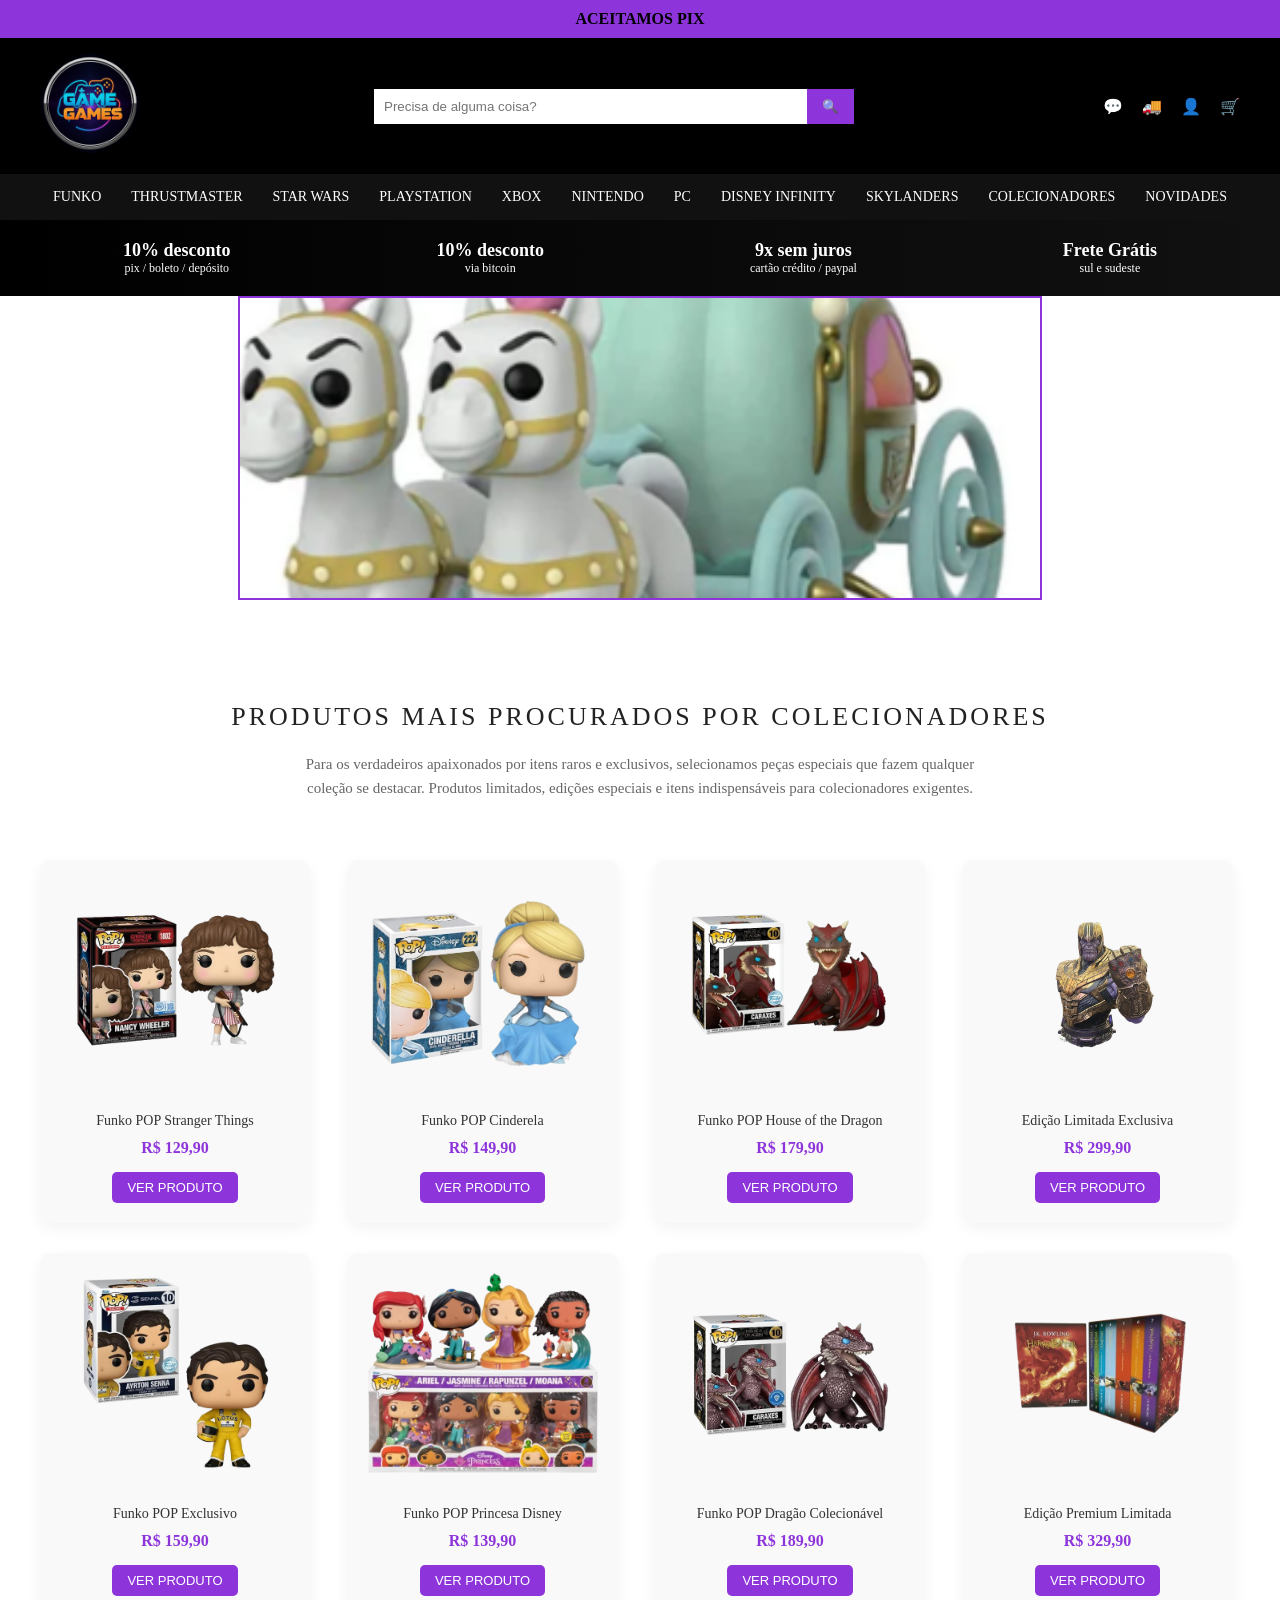
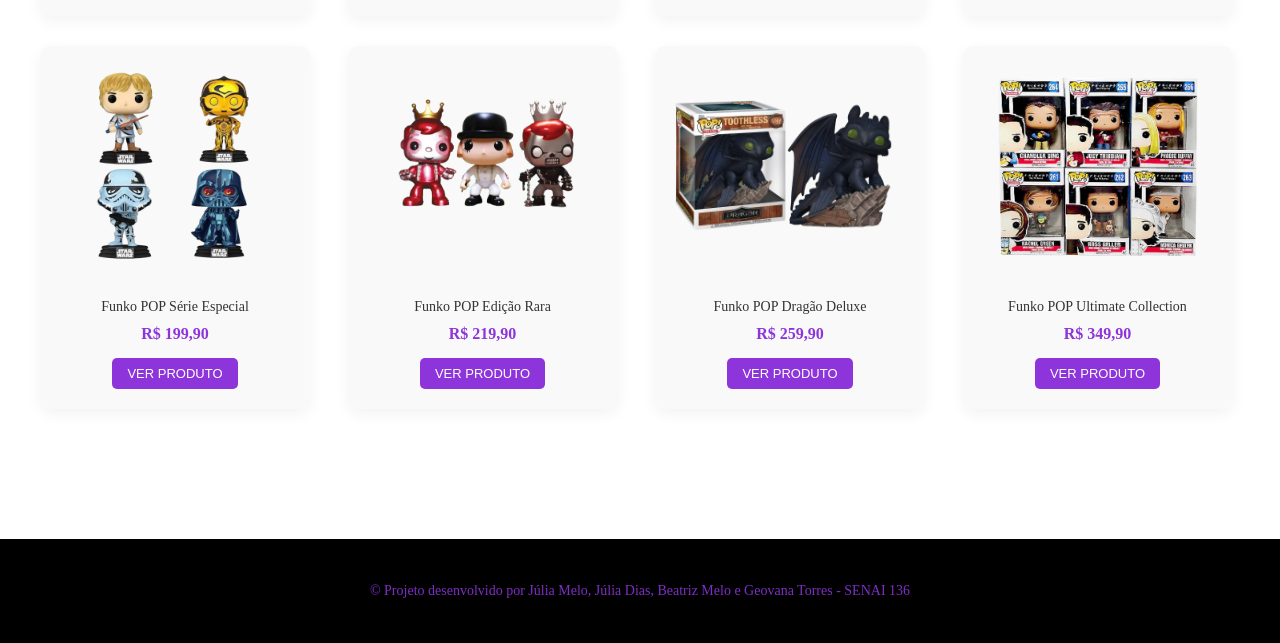
<file: colecionadores.html>
<!DOCTYPE html>
<html lang="pt-br">

<head>
    <meta charset="UTF-8">
    <title>Game Games - Novidades</title>
    <link rel="stylesheet" href="styleColecionadores.css">
</head>

<body>

<div class="topo">
    ACEITAMOS PIX
</div>

<header class="header1">
    <div class="logo-colecionadores">
        <a href="index.html"><img src="image_colecionador/img_4.png" alt="Game Games"></a>
    </div>

    <div class="caixadePerguntas">
        <input type="text" placeholder="Precisa de alguma coisa?">
        <button>🔍</button>
    </div>

    <div class="icones">
        <span>💬</span>
        <span>🚚</span>
        <span><a class="linkconta" href="minha_conta.html">👤</a></span>
        <span>🛒</span>
    </div>
</header>

<nav class="menu">
    <a href="#">FUNKO</a>
    <a href="#">THRUSTMASTER</a>
    <a href="starwars.html">STAR WARS</a>
    <a href="#">PLAYSTATION</a>
    <a href="#">XBOX</a>
    <a href="#">NINTENDO</a>
    <a href="#">PC</a>
    <a href="#">DISNEY INFINITY</a>
    <a href="#">SKYLANDERS</a>
    <a href="colecionadores.html">COLECIONADORES</a>
    <a href="novidades.html">NOVIDADES</a>
</nav>

<section class="bannerPromocao">
    <div>
        10% desconto
        <small>pix / boleto / depósito</small>
    </div>
    <div>
        10% desconto
        <small>via bitcoin</small>
    </div>
    <div>
        9x sem juros
        <small>cartão crédito / paypal</small>
    </div>
    <div>
        Frete Grátis
        <small>sul e sudeste</small>
    </div>
</section>

<div class="container">
    <div class="banners">
        <img src="img/1.png" alt="Funko POP Stranger" >
        <img src="img/2.png" alt="Funko POP Cinderela">
        <img src="img/produto%201.png" alt="Funko POP House of the Gragon">
    </div>
</div>

<section class="colecionadores">

    <h2>PRODUTOS MAIS PROCURADOS POR COLECIONADORES</h2>

    <p class="descricao-colecionadores">
        Para os verdadeiros apaixonados por itens raros e exclusivos, selecionamos
        peças especiais que fazem qualquer coleção se destacar. Produtos limitados,
        edições especiais e itens indispensáveis para colecionadores exigentes.
    </p>

    <div class="produtos-colecionadores">

        <!-- 12 PRODUTOS -->

        <div class="card-produto">
            <img src="image_colecionador/produto1.png">
            <h3>Funko POP Stranger Things</h3>
            <span class="preco">R$ 129,90</span>
            <button>VER PRODUTO</button>
        </div>

        <div class="card-produto">
            <img src="image_colecionador/produto2.png">
            <h3>Funko POP Cinderela</h3>
            <span class="preco">R$ 149,90</span>
            <button>VER PRODUTO</button>
        </div>

        <div class="card-produto">
            <img src="image_colecionador/produto3.png">
            <h3>Funko POP House of the Dragon</h3>
            <span class="preco">R$ 179,90</span>
            <button>VER PRODUTO</button>
        </div>

        <div class="card-produto">
            <img src="image_colecionador/produto4.png">
            <h3>Edição Limitada Exclusiva</h3>
            <span class="preco">R$ 299,90</span>
            <button>VER PRODUTO</button>
        </div>

        <div class="card-produto">
            <img src="image_colecionador/produto5.png">
            <h3>Funko POP Exclusivo</h3>
            <span class="preco">R$ 159,90</span>
            <button>VER PRODUTO</button>
        </div>

        <div class="card-produto">
            <img src="image_colecionador/produto6.png">
            <h3>Funko POP Princesa Disney</h3>
            <span class="preco">R$ 139,90</span>
            <button>VER PRODUTO</button>
        </div>

        <div class="card-produto">
            <img src="image_colecionador/produto7.png">
            <h3>Funko POP Dragão Colecionável</h3>
            <span class="preco">R$ 189,90</span>
            <button>VER PRODUTO</button>
        </div>

        <div class="card-produto">
            <img src="image_colecionador/produto8.png">
            <h3>Edição Premium Limitada</h3>
            <span class="preco">R$ 329,90</span>
            <button>VER PRODUTO</button>
        </div>

        <div class="card-produto">
            <img src="image_colecionador/produto9.png">
            <h3>Funko POP Série Especial</h3>
            <span class="preco">R$ 199,90</span>
            <button>VER PRODUTO</button>
        </div>

        <div class="card-produto">
            <img src="image_colecionador/produto10.png">
            <h3>Funko POP Edição Rara</h3>
            <span class="preco">R$ 219,90</span>
            <button>VER PRODUTO</button>
        </div>

        <div class="card-produto">
            <img src="image_colecionador/produto11.png">
            <h3>Funko POP Dragão Deluxe</h3>
            <span class="preco">R$ 259,90</span>
            <button>VER PRODUTO</button>
        </div>

        <div class="card-produto">
            <img src="image_colecionador/produto12.png">
            <h3>Funko POP Ultimate Collection</h3>
            <span class="preco">R$ 349,90</span>
            <button>VER PRODUTO</button>
        </div>

    </div>

</section>

<footer class="rodape-colecionadores">
    <p>© Projeto desenvolvido por Júlia Melo, Júlia Dias, Beatriz Melo e Geovana Torres - SENAI 136</p>
</footer>

</body>
</html>
</file>
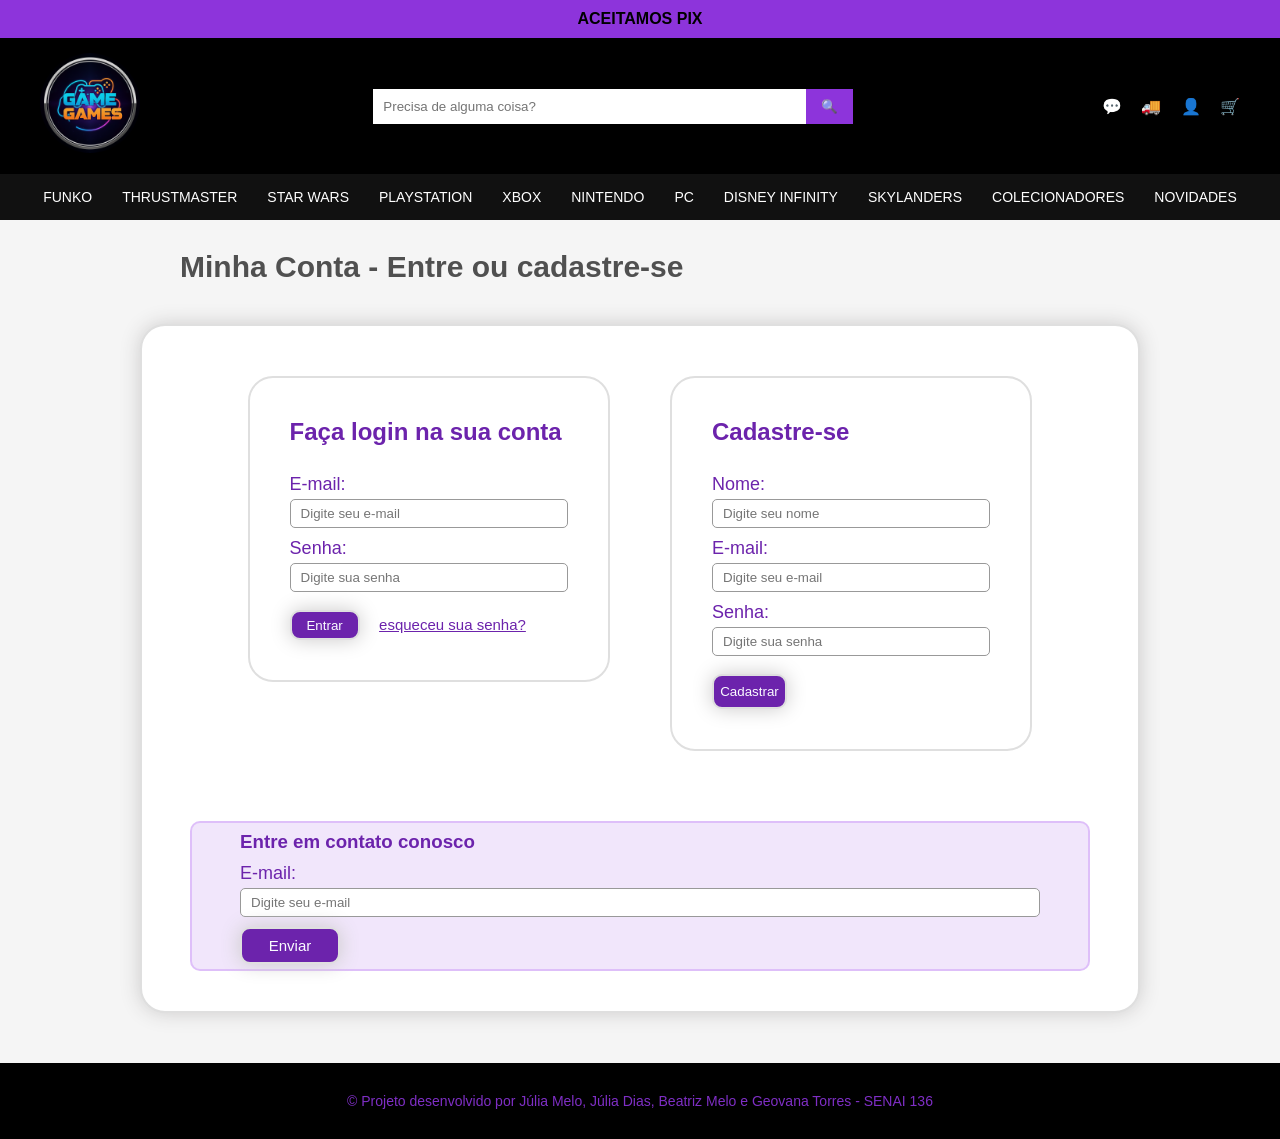
<file: minha_conta.html>
<!DOCTYPE html>
<html lang="pt-br">
<head>
    <meta charset="UTF-8">
    <title>Game Games - Minha Conta</title>
    <link rel="stylesheet" href="css/estilo.css">
</head>
<body>

<div class="topo">
    ACEITAMOS PIX
</div>

<header class="header">
    <div class="logo">
        <a href="index.html"><img src="img/logo.png" alt="Game Games" ></a>
    </div>

    <div class="pesquisa">
        <input type="text" placeholder="Precisa de alguma coisa?">
        <button>🔍</button>
    </div>

    <div class="icone">
        <span>💬</span>
        <span>🚚</span>
        <a class="link" href="minha_conta.html"><span>👤</span></a>
        <span>🛒</span>
    </div>
</header>

<nav class="navegacao">
    <a href="#">FUNKO</a>
    <a href="#">THRUSTMASTER</a>
    <a href="starwars.html">STAR WARS</a>
    <a href="#">PLAYSTATION</a>
    <a href="#">XBOX</a>
    <a href="#">NINTENDO</a>
    <a href="#">PC</a>
    <a href="#">DISNEY INFINITY</a>
    <a href="#">SKYLANDERS</a>
    <a href="colecionadores.html">COLECIONADORES</a>
    <a href="novidades.html">NOVIDADES</a>
</nav>

<h2 class="titulo">Minha Conta - Entre ou cadastre-se</h2>

<div class="caixa">
    <div class="caixa1">
        <div class="login">
            <h2>Faça login na sua conta</h2>
            <br>
            <form>
                <label>E-mail:</label>
                <input type="email" placeholder="Digite seu e-mail" required>
                <br>
                <label>Senha:</label>
                <input type="password" placeholder="Digite sua senha" required>
                <br><br>
                <button class="botao" type="submit">Entrar</button>
                <a href="#">esqueceu sua senha?</a>
            </form>
        </div>
        <div class="cadastro">
            <h2>Cadastre-se</h2>
            <br>
            <form>
                <label>Nome:</label>
                <input type="text" placeholder="Digite seu nome" required>

                <label>E-mail:</label>
                <input type="email" placeholder="Digite seu e-mail" required>

                <label>Senha:</label>
                <input type="password" placeholder="Digite sua senha" required>
                <br><br>
                <button class="botao-cadastro" type="submit">Cadastrar</button>
            </form>
        </div>
    </div>
    <div class="caixa-maior">
        <div class="contato">
            <h3>Entre em contato conosco</h3>
            <form>
                <label>E-mail:</label><input type="email" placeholder="Digite seu e-mail" required>
                <button class="botao-contato">Enviar</button>
            </form>
        </div>
    </div>
</div>






<footer class="rodape">
    <p>© Projeto desenvolvido por Júlia Melo, Júlia Dias, Beatriz Melo e Geovana Torres - SENAI 136</p>
</footer>

</body>
</html>
</file>
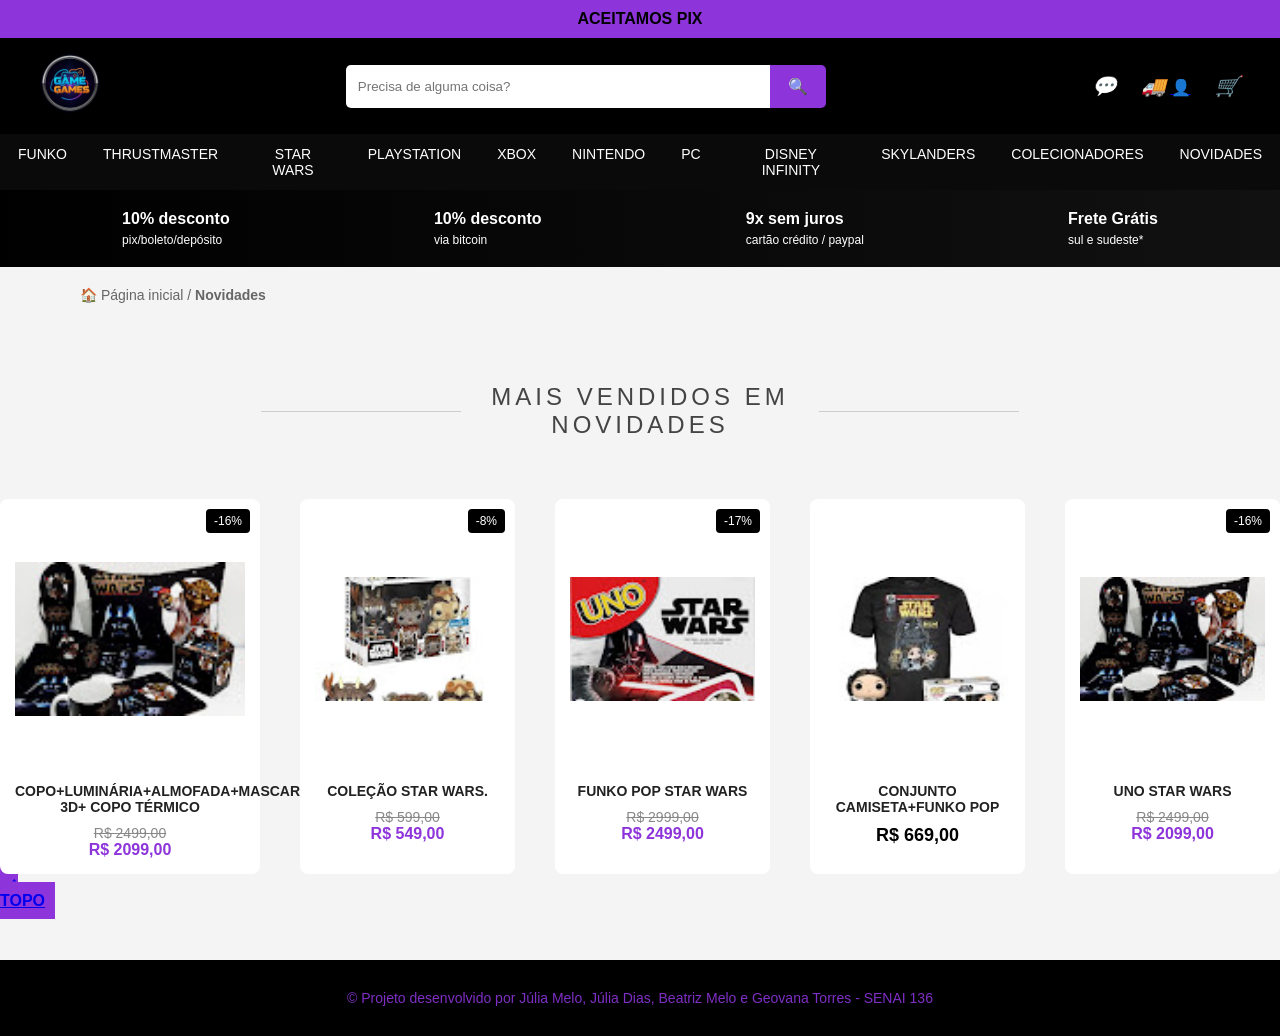
<file: novidades.html>
<!DOCTYPE html>
<html lang="pt-br">
<head>
  <meta charset="UTF-8">
  <title>Game Games - Novidades</title>
  <link rel="stylesheet" href="stylenovidades.css">
</head>
<body>
<div class="topo">
  ACEITAMOS PIX
</div>
<header class="header1">
  <div class="logo">
    <a href="index.html"><img src="/img/logo.png" alt="Game Games"></a>
  </div>

  <div class="search">
    <input type="text" placeholder="Precisa de alguma coisa?">
    <button>🔍</button>
  </div>

  <div class="icons">
    <i>💬</i>
    <i>🚚</i>
    <span><a class="linkconta" href="minha_conta.html">👤</a></span>
    <i>🛒</i>
  </div>

</header>

<nav class="menu">
  <a >FUNKO</a>
  <a >THRUSTMASTER</a>
  <a href="starwars.html">STAR WARS</a>
  <a >PLAYSTATION</a>
  <a >XBOX</a>
  <a >NINTENDO</a>
  <a >PC</a>
  <a >DISNEY INFINITY</a>
  <a >SKYLANDERS</a>
  <a href="colecionadores.html" >COLECIONADORES</a>
  <a href="novidades.html">NOVIDADES</a>
</nav>

<section class="promo">
  <div>10% desconto <span>pix/boleto/depósito</span></div>
  <div>10% desconto <span>via bitcoin</span></div>
  <div>9x sem juros <span>cartão crédito / paypal</span></div>
  <div>Frete Grátis <span>sul e sudeste*</span></div>
</section>

<div class="navegação">
  🏠 Página inicial / <strong>Novidades</strong>
</div>

<section class="title-section">
  <div class="line"></div>
  <h2>MAIS VENDIDOS EM<br>NOVIDADES</h2>
  <div class="line"></div>
</section>

<div class="produtos">

  <div class="card">
    <span class="desconto">-16%</span>
    <img src="imagenovidade/img.png" alt="Produto 1">
    <h3>COPO+LUMINÁRIA+ALMOFADA+MASCARA 3D+ COPO TÉRMICO</h3>
    <p class="preco-antigo">R$ 2499,00</p>
    <p class="preco-novo">R$ 2099,00</p>
  </div>

  <div class="card">
    <span class="desconto">-8%</span>
    <img src="imagenovidade/img_1.png" alt="Produto 2">
    <h3>COLEÇÃO STAR WARS.</h3>
    <p class="preco-antigo">R$ 599,00</p>
    <p class="preco-novo">R$ 549,00</p>
  </div>

  <div class="card">
    <span class="desconto">-17%</span>
    <img src="imagenovidade/img_2.png" alt="Produto 3">
    <h3>FUNKO POP STAR WARS</h3>
    <p class="preco-antigo">R$ 2999,00</p>
    <p class="preco-novo">R$ 2499,00</p>
  </div>

  <div class="card">
    <img src="imagenovidade/img_3.png" alt="Produto 4">
    <h3>CONJUNTO CAMISETA+FUNKO POP</h3>
    <p class="preco-final">R$ 669,00</p>
  </div>

  <div class="card">
    <span class="desconto">-16%</span>
    <img src="imagenovidade/img.png" alt="Produto 1">
    <h3>UNO STAR WARS</h3>
    <p class="preco-antigo">R$ 2499,00</p>
    <p class="preco-novo">R$ 2099,00</p>
  </div>
</div>

</section>

<a href="#" class="topo">↑<br>TOPO</a>

<footer class="rodape">
  <p>© Projeto desenvolvido por Júlia Melo, Júlia Dias, Beatriz Melo e Geovana Torres - SENAI 136</p>
</footer>

</body>
</html>
</file>
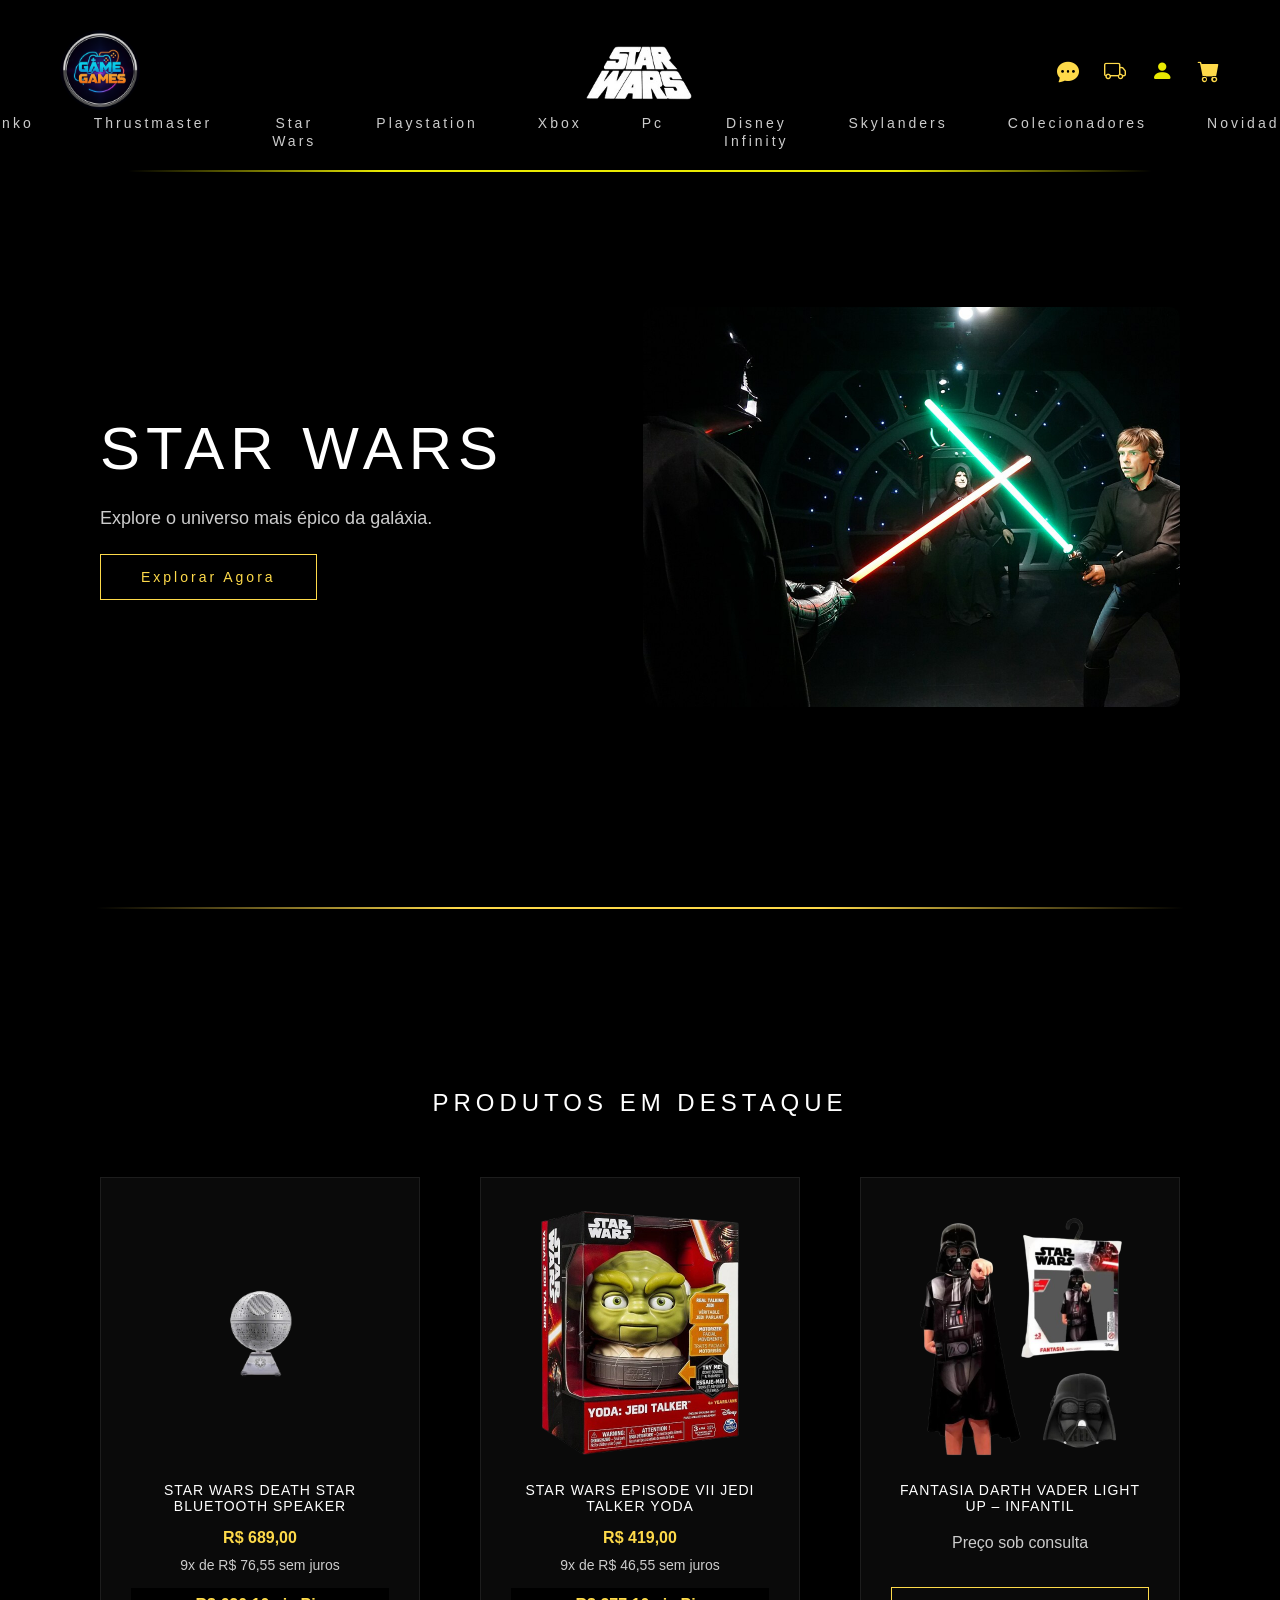
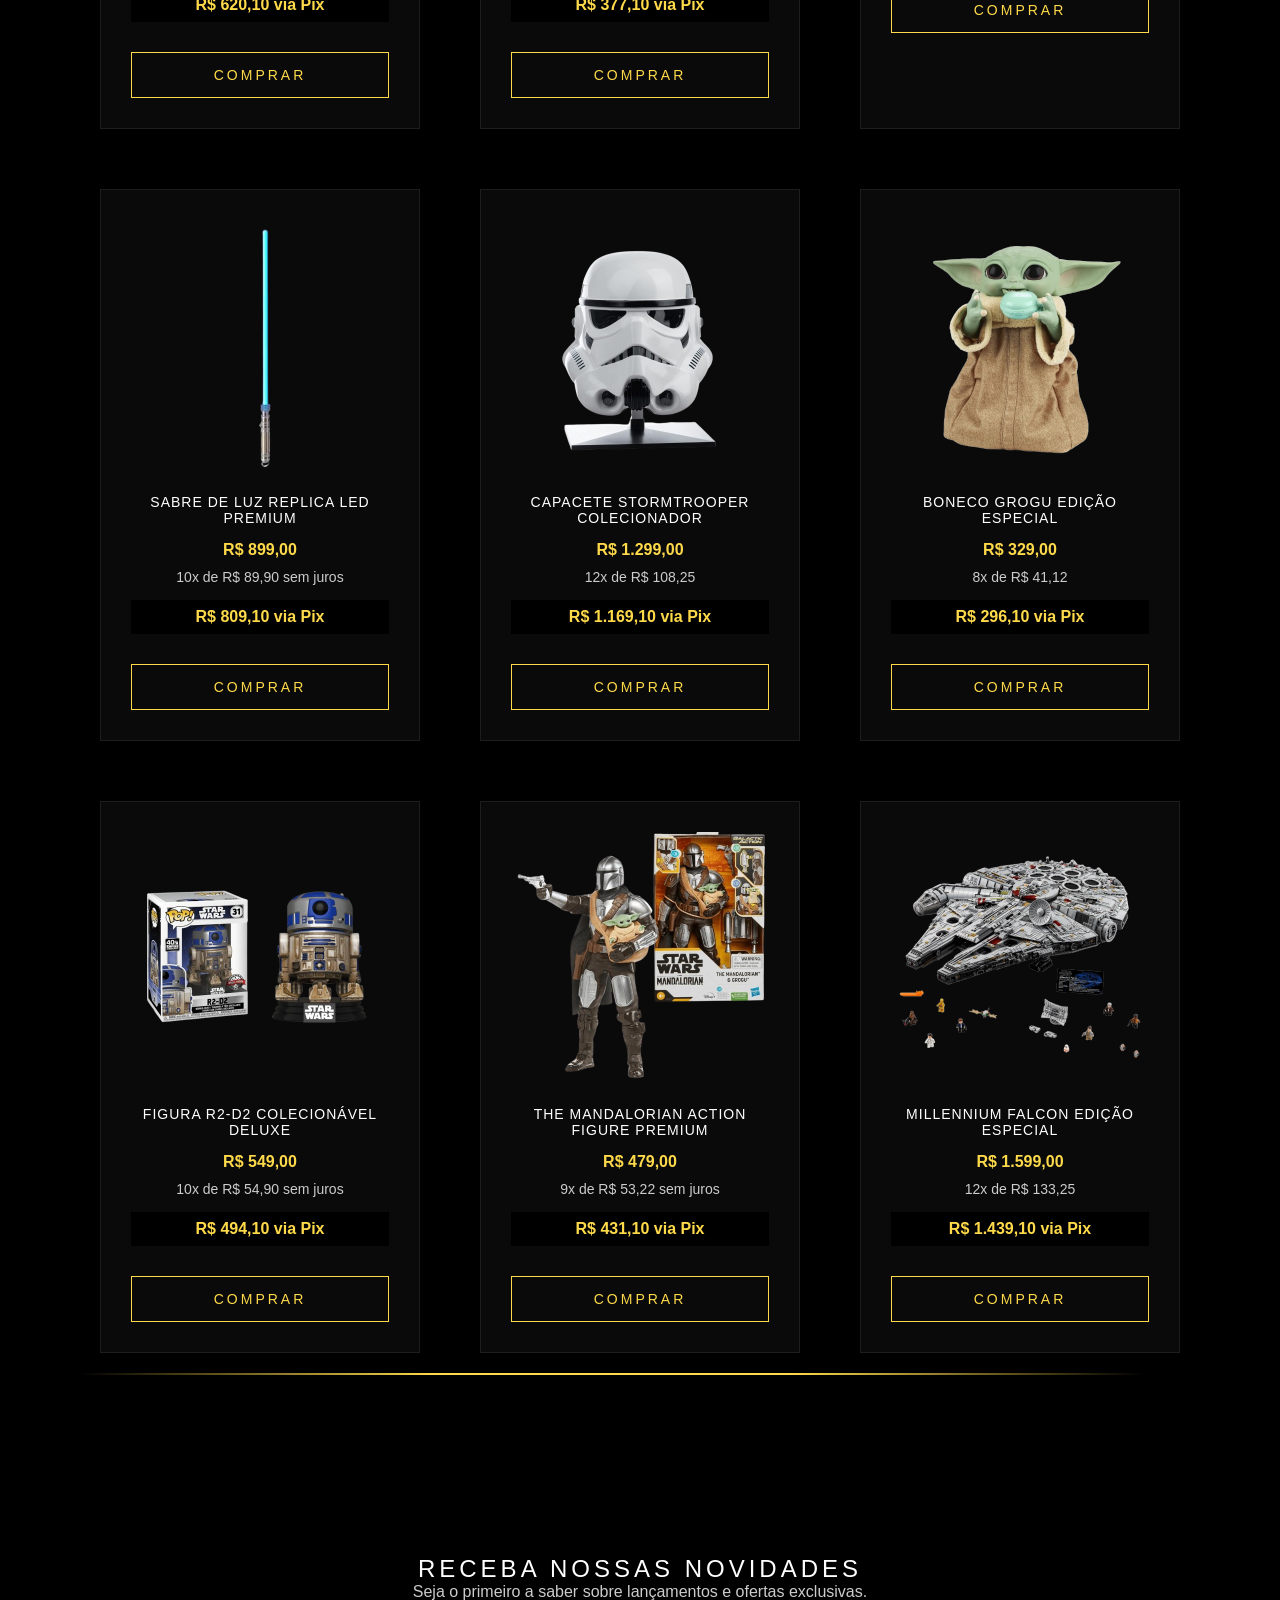
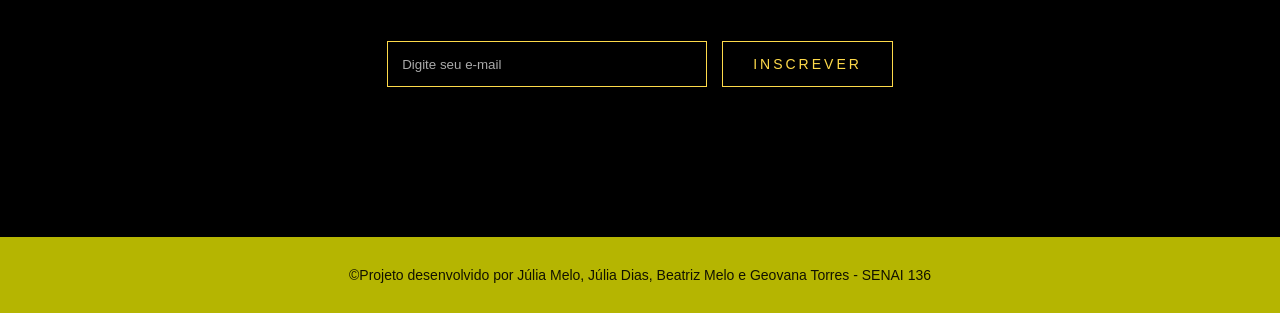
<file: starwars.html>
<!DOCTYPE html>
<html lang="pt-br">
<head>
  <meta charset="UTF-8">
  <title>Star Wars Universe</title>
  <link rel="stylesheet" href="style.css">
  <link rel="stylesheet" href="https://cdn.jsdelivr.net/npm/bootstrap-icons@1.11.3/font/bootstrap-icons.css">
</head>
<body>

<header>

  <div class="menu-top">

    <div class="logo-left">
      <a href="index.html"><img src="image_colecionador/img_4.png" alt="Game Games"></a>
    </div>

    <div class="logo-center">
      <img src="image_colecionador/logo.png" alt="Star Wars">
    </div>

    <div class="icons-right">
      <i class="bi bi-chat-dots-fill"></i>
      <i class="bi bi-truck"></i>
      <a class="linkconta" href="minha_conta.html">
      <i class="bi bi-person-fill" ></i>
      </a>
      <i class="bi bi-cart-fill"></i>
    </div>

  </div>

  <nav>
    <ul>
      <li><a href="#">Funko</a></li>
      <li><a href="#">Thrustmaster</a></li>
      <li><a href="starwars.html">Star Wars</a></li>
      <li><a href="#">Playstation</a></li>
      <li><a href="#">Xbox</a></li>
      <li><a href="#">Pc</a></li>
      <li><a href="#">Disney Infinity</a></li>
      <li><a href="#">Skylanders</a></li>
      <li><a href="colecionadores.html">Colecionadores</a></li>
      <li><a href="novidades.html">Novidades</a></li>
    </ul>
  </nav>

  <div class="divider"></div>
</header>
<section class="hero">
  <div class="hero-text">
    <h1>STAR WARS</h1>
    <p>Explore o universo mais épico da galáxia.</p>
    <button>Explorar Agora</button>
  </div>
  <div class="hero-carousel">
    <div class="slides">
      <img src="image/img.png" alt="imagem 1">
      <img src="image/img_1.png" alt="imagem 2">
      <img src="image/img_2.png" alt="imagem 3">
      <img src="image/img_3.png" alt="imagem 4">
    </div>
  </div>

</section>
<div class="divider-products"></div>
<section class="products">

  <h2>PRODUTOS EM DESTAQUE</h2>

  <div class="product-grid">

    <div class="product-card">
      <img src="image_produto/produto1.png" alt="Death Star Speaker">
      <h3>STAR WARS DEATH STAR BLUETOOTH SPEAKER</h3>
      <span class="preco-antigo">R$ 689,00</span>
      <p class="parcelar">9x de R$ 76,55 sem juros</p>
      <div class="precopix">R$ 620,10 via Pix</div>
      <button>COMPRAR</button>
    </div>

    <div class="product-card">
      <img src="image_produto/produto2.png" alt="Yoda Jedi Talker">
      <h3>STAR WARS EPISODE VII JEDI TALKER YODA</h3>
      <span class="preco-antigo">R$ 419,00</span>
      <p class="parcelar">9x de R$ 46,55 sem juros</p>
      <div class="precopix">R$ 377,10 via Pix</div>
      <button>COMPRAR</button>
    </div>

    <div class="product-card">
      <img src="image_produto/produto3.png" alt="Fantasia Darth Vader">
      <h3>FANTASIA DARTH VADER LIGHT UP – INFANTIL</h3>
      <p class="consult">Preço sob consulta</p>
      <button>COMPRAR</button>
    </div>
    <div class="product-card">
      <img src="image_produto/produto4.png" alt="Sabre de Luz">
      <h3>SABRE DE LUZ REPLICA LED PREMIUM</h3>
      <span class="preco-antigo">R$ 899,00</span>
      <p class="parcelar">10x de R$ 89,90 sem juros</p>
      <div class="precopix">R$ 809,10 via Pix</div>
      <button>COMPRAR</button>
    </div>

    <div class="product-card">
      <img src="image_produto/produto5.png" alt="Capacete Stormtrooper">
      <h3>CAPACETE STORMTROOPER COLECIONADOR</h3>
      <span class="preco-antigo">R$ 1.299,00</span>
      <p class="parcelar">12x de R$ 108,25</p>
      <div class="precopix">R$ 1.169,10 via Pix</div>
      <button>COMPRAR</button>
    </div>

    <div class="product-card">
      <img src="image_produto/produto6.png" alt="Boneco Baby Yoda">
      <h3>BONECO GROGU EDIÇÃO ESPECIAL</h3>
      <span class="preco-antigo">R$ 329,00</span>
      <p class="parcelar">8x de R$ 41,12</p>
      <div class="precopix">R$ 296,10 via Pix</div>
      <button>COMPRAR</button>
    </div>
    <div class="product-card">
      <img src="image_produto/produto7.png" alt="R2-D2 Colecionável">
      <h3>FIGURA R2-D2 COLECIONÁVEL DELUXE</h3>
      <span class="preco-antigo">R$ 549,00</span>
      <p class="parcelar">10x de R$ 54,90 sem juros</p>
      <div class="precopix">R$ 494,10 via Pix</div>
      <button>COMPRAR</button>
    </div>

    <div class="product-card">
      <img src="image_produto/produto8.png" alt="Boneco Mandalorian">
      <h3>THE MANDALORIAN ACTION FIGURE PREMIUM</h3>
      <span class="preco-antigo">R$ 479,00</span>
      <p class="parcelar">9x de R$ 53,22 sem juros</p>
      <div class="precopix">R$ 431,10 via Pix</div>
      <button>COMPRAR</button>
    </div>

    <div class="product-card">
      <img src="image_produto/produto 9.png" alt="Millennium Falcon">
      <h3>MILLENNIUM FALCON EDIÇÃO ESPECIAL</h3>
      <span class="preco-antigo">R$ 1.599,00</span>
      <p class="parcelar">12x de R$ 133,25</p>
      <div class="precopix">R$ 1.439,10 via Pix</div>
      <button>COMPRAR</button>
    </div>
  </div>
  <div class="divider-news"></div>
</section>
<section class="novidade">

  <h2>RECEBA NOSSAS NOVIDADES</h2>

  <p>Seja o primeiro a saber sobre lançamentos e ofertas exclusivas.</p>

  <div class="novidades-form">
    <input type="email" placeholder="Digite seu e-mail">
    <button>INSCREVER</button>
  </div>

</section>
<footer class="rodape">
  <p>©Projeto desenvolvido por Júlia Melo, Júlia Dias, Beatriz Melo e Geovana Torres - SENAI 136</p>
</footer>
</body>
</html>
</file>
<file: styleColecionadores.css>
/* COLECIONADORES */


.reset-colecionadores * {
    margin: 0;
    padding: 0;
    box-sizing: border-box;
    font-family: 'Poppins', sans-serif;
}

.body-colecionadores {
    background-color: #f5f5f5;
}

body{
    margin: 0 !important;
}
.topo {
    background-color: #8d34db;
    text-align: center;
    padding: 10px;
    font-weight: 600;
}

.header1 {
    background-color: #000;
    color: white;
    display: flex;
    align-items: center;
    justify-content: space-between;
    padding: 15px 40px;
}

.logo-colecionadores {
    font-size: 24px;
    font-weight: 700;
    color: #8d34db;
}

.logo-colecionadores span {
    display: block;
    font-size: 20px;
}

.logo-colecionadores img {
    height: 100px;
    border-radius: 50px;
}

.caixadePerguntas {
    display: flex;
    width: 40%;
    cursor: pointer;
}

.caixadePerguntas input {
    flex: 1;
    padding: 10px;
    border: none;
    cursor: pointer;
}

.caixadePerguntas button {
    background: #8d34db;
    border: none;
    padding: 10px 15px;
    cursor: pointer;
}

.icones span {
    margin-left: 15px;
    cursor: pointer;
}

.menu {
    background-color: #111;
    display: flex;
    justify-content: center;
    padding: 10px;
}

.menu a {
    color: white;
    text-decoration: none; /*tira a linha que aparece*/
    margin: 5px 15px;
    font-size: 14px;
    font-weight: 500;
    transition: 0.3s;
}

.menu a:hover {
    color: #8d34db;
}

.bannerPromocao {
    background: linear-gradient(to right, #000, #111);
    color: white;
    display: flex;
    justify-content: space-around;
    padding: 20px;
    text-align: center;
}

.bannerPromocao div {
    font-size: 18px;
    font-weight: 600;
}

.bannerPromocao small {
    display: block;
    font-size: 12px;
    font-weight: 300;
}

.banners{
    display: flex;
    width: 2400px;
    animation: slideColecionadores 15s infinite;
}



.banners img{
        width: 800px;
        height: 300px;
        object-fit: cover;
        flex-shrink: 0;
    }


@keyframes move {
    0%{transform: translateX(0);}
    25%{transform: translateY(20px);}
    50%{transform: translateX(100px);}
    100%{transform: translateX(0);}
}

.container{
    width: 800px;
    height: 300px;
    overflow: hidden;
    margin: 0 auto;
    border:2px solid #8d34db;
}



@keyframes slideColecionadores {
    0%{transform: translateX(0);}
    33.33%{transform: translateX(-800px);}
    66.66%{transform: translateX(-1600px);}
    100%{transform: translateX(0);}
}

.clientesEstaoVendo {
    padding: 60px 20px;
    text-align: center;
}

.clientesEstaoVendo h2 {
    font-size: 28px;
    font-weight: 400;
    letter-spacing: 3px;
    color: #444;
}

.rodape-colecionadores {
    background-color: #000;
    color: #8d34db;
    text-align: center;
    padding: 30px 20px;
    margin-top: 50px;
}

.rodape-colecionadores p {
    font-size: 14px;
    font-weight: 400;
    opacity: 0.9;
}

/* SEÇÃO COLECIONADORES */

.colecionadores {
    padding: 80px 40px;
    text-align: center;
    background-color: #ffffff;
}

.colecionadores h2 {
    font-size: 26px;
    font-weight: 500;
    letter-spacing: 3px;
    margin-bottom: 20px;
    color: #222;
}

.descricao-colecionadores {
    max-width: 700px;
    margin: 0 auto 60px auto;
    font-size: 15px;
    color: #666;
    line-height: 1.6;
}

/* GRID DE PRODUTOS */

.produtos-colecionadores {
    display: grid;
    grid-template-columns: repeat(4, 1fr);
    gap: 30px;
    max-width: 1200px;
    margin: 0 auto;
}

/* CARD */

.card-produto {
    background-color: #f9f9f9;
    width: 230px;
    padding: 20px;
    border-radius: 10px;
    transition: 0.3s;
    box-shadow: 0 5px 15px rgba(0,0,0,0.05);
}

.card-produto:hover {
    transform: translateY(-8px);
    box-shadow: 0 10px 25px rgba(0,0,0,0.1);
}

.card-produto img {
    width: 100%;
    height: 200px;
    object-fit: contain;
    margin-bottom: 15px;
}

.card-produto h3 {
    font-size: 14px;
    font-weight: 500;
    margin-bottom: 10px;
    color: #333;
}

.preco {
    display: block;
    font-weight: 600;
    color: #8d34db;
    margin-bottom: 15px;
}

.card-produto button {
    background-color: #8d34db;
    border: none;
    padding: 8px 15px;
    color: white;
    cursor: pointer;
    border-radius: 5px;
    font-size: 13px;
    transition: 0.3s;
}

.card-produto button:hover {
    background-color: #6d25b0;
}

.linkconta{
    color: #000000;
}
</file>
<file: css/estilo.css>
* {
    margin: 0;
    padding: 0;
    box-sizing: border-box;
    font-family: 'Poppins', sans-serif;}

body {
    background-color: #f5f5f5;}

.topo {
    background-color: #8d34db;
    text-align: center;
    padding: 10px;
    font-weight: 600;}

.header {
    background-color: #000;
    color: white;
    display: flex;
    align-items: center;
    justify-content: space-between;
    padding: 15px 40px;}

.logo {
    font-size: 24px;
    font-weight: 700;
    color: #8d34db;}

.logo span {
    display: block;
    font-size: 20px;}

.logo img {
    height: 100px;
    border-radius: 50px;
}

.pesquisa {
    display: flex;
    width: 40%;}

.pesquisa input {
    flex: 1;
    padding: 10px;
    border: none;
    outline: none;}

.pesquisa button {
    background: #8d34db;
    border: none;
    padding: 10px 15px;
    cursor: pointer;}

.icone span {
    margin-left: 15px;
    cursor: pointer;}

.navegacao {
    background-color: #111;
    display: flex;
    justify-content: center;
    flex-wrap: wrap;
    padding: 10px;}

.navegacao a {
    color: white;
    text-decoration: none;
    margin: 5px 15px;
    font-size: 14px;
    font-weight: 500;
    transition: 0.3s;}

.navegacao a:hover {
    color: #8d34db;}


.link{
    color: #000000;
}


.titulo {
    color: #505050;
    font-family: 'Poppins', sans-serif;
    font-size: 30px;
    padding-left: 180px;
    padding-top: 30px;

}

.titulo:hover {
    color: #8b4ebc;

}

.rodape {
    background-color: #000;
    color: #8d34db;
    text-align: center;
    padding: 30px 20px;
    margin-top: 50px;
}

.rodape p {
    font-size: 14px;
    font-weight: 400;
    opacity: 0.9;
}

.caixa{
    max-width: 1000px;
    background: rgb(255, 255, 255);
    margin: 40px auto;
    padding: 40px;
    border-radius: 25px;
    border: 2px solid #dfdfdf;
    box-shadow: 0 0 20px #cccbcb;
    color: #6c23ac;
    text-align: left;
    gap: 60px;
    width: 100%;
    display: flex;
    justify-content: center;
    flex-direction: column;
    align-items: center;
}

.caixa1{
    max-width: 1000px;
    background: rgb(255, 255, 255);
    margin: 5px auto;
    padding: 5px;
    border-radius: 25px;
    text-align: left;
    display: flex;
    justify-content: center;
    align-items: flex-start;
    gap: 60px;
    width: 100%;
}

.contato{
    max-width: 800px;
    margin: auto;
}

.botao {
    width: 70px;
    height: 30px;
    border-radius: 10px;
    border: 2px solid #dfdfdf;
    box-shadow: 0 0 20px #cccbcb;
    background-color: #6c23ac;
    color: #fafbff;
}



.login, .cadastro {
    width: 40%;
    background: #fff;
    padding: 40px;
    border-radius: 25px;
    border: 2px solid #dfdfdf;
    color: #6c23ac;
}


form label {
    display: block;
    margin-top: 10px;
    font-size: 18px;
}

form input {
    width: 100%;
    padding: 6px 10px;
    margin-top: 4px;
    border: 1px solid #999;
    border-radius: 5px;
}

.login a {
    margin-left: 15px;
    color: #6c23ac;
    text-decoration: underline;
    font-size: 15px;
}

.contato-box {
    margin-top: 30px;
    padding-top: 20px;
    border-top: 1px solid #ddd;
}

.botao-contato {
    margin-top: 10px;
    width: 100px;
    height: 37px;
    border-radius: 10px;
    border: 2px solid #dfdfdf;
    box-shadow: 0 0 20px #cccbcb;
    background-color: #6c23ac;
    color: #fafbff;
    font-size: 15px;
}


.caixa-maior{
    background-color: rgba(141, 52, 219, 0.12);
    border-radius: 10px;
    border: 2px solid rgba(194, 133, 248, 0.4);
    width: 900px;
    height: 150px;
    padding-top: 8px;
}

.botao-cadastro{
    width: 75px;
    height: 35px;
    border-radius: 10px;
    border: 2px solid #dfdfdf;
    box-shadow: 0 0 20px #cccbcb;
    background-color: #6c23ac;
    color: #fafbff;
}
</file>
<file: stylenovidades.css>
* {
    margin: 0;
    padding: 0;
    box-sizing: border-box;
    font-family: 'Poppins', sans-serif;}

body {
    background-color: #f5f5f5;}

/*.topo {*/
/*    background-color: #8d34db; text-align: center; padding: 10px; font-weight: 600;}*/

.header1 {
    background-color: #000; color: white; display: flex; align-items: center; justify-content: space-between; padding: 15px 40px;}

.logo {
    font-size: 24px; font-weight: 700; color: #8d34db;}

.logo span {
    display: block; font-size: 20px;}

.topo {
    background-color: #8d34db;
    text-align: center;
    padding: 10px;
    font-weight: 600;
}
.logo {
    font-size: 24px;
    font-weight: 700;
    color: #8d34db;
}

.logo span {
    display: block; /*elemento ocupa toda a área disponivel*/ font-size: 20px;
}

.logo img {
    height: 100px;
    border-radius: 50px;
}

.caixadePerguntas {
    display: flex; width: 40%;}

.caixadePerguntas input {
    flex: 1; padding: 10px; border: none;}

.caixadePerguntas button {
    background: #8d34db; border: none; padding: 10px 15px;}

.icones span {
    margin-left: 15px; cursor: pointer;}

.menu {
    background-color: #111; display: flex; justify-content: center; padding: 10px;}

.menu a {
    color: white; text-decoration: none; /*tira a linha que aparece*/
    margin: 5px 15px; font-size: 14px; font-weight: 100; transition: 0.3s;}

.menu a:hover {
    color: #8d34db;}

.bannerPromocao {
    background: linear-gradient(to right, #000, #111); /*degradê suave*/
    color: white; display: flex; justify-content: space-around; padding: 20px; text-align: center;}

.bannerPromocao div {
    font-size: 18px; font-weight: 600;}

.bannerPromocao small {
    display: block; font-size: 12px; font-weight: 300;}

.vendidosNovidades {
    padding: 60px 20px; text-align: center;}

.vendidosNovidades h2 {
    font-size: 28px; font-weight: 400; letter-spacing: 3px; color: #444;}

.rodape {
    background-color: #000; color: #8d34db; text-align: center; padding: 30px 20px; margin-top: 50px;}

.rodape p {
    font-size: 14px; font-weight: 400; opacity: 0.9;}

* {
    margin: 0; padding: 0; box-sizing: border-box; font-family: 'Montserrat', sans-serif;}

body {
    background: #f3f3f3;}

/* HEADER */
.header {
    background: #000; padding: 15px 60px; display: flex; align-items: center; justify-content: space-between;}

.logo img {
    height: 60px;}

.search {
    display: flex; width: 40%;}

.search input {
    flex: 1; padding: 12px; border-radius: 5px 0 0 5px; border: none; outline: none;}

.search button {
    background: #8d34db; border: none; padding: 12px 18px; cursor: pointer; border-radius: 0 5px 5px 0; font-size: 16px;}

.icons i {
    color: #8d34db; font-size: 20px; margin-left: 20px; cursor: pointer;}

/* MENU */
.menu {
    background: #0a0a0a; padding: 12px 0; text-align: center;}

.menu a {
    color: white; text-decoration: none; margin: 0 18px; font-size: 14px; transition: 0.3s;}

.menu a:hover {
    color: #8d34db;}

/* PROMO BANNER */
.promo {
    background: linear-gradient(to right, #000, #111); color: white; display: flex; justify-content: space-around; padding: 20px; font-weight: 600;}

.promo span {
    display: block; font-size: 12px; font-weight: 300; margin-top: 5px;}

/* BREADCRUMB */
.navegação {
    padding: 20px 80px; font-size: 14px; color: #666;}

/* TITLE SECTION */
.title-section {
    display: flex; align-items: center; justify-content: center; margin: 60px 0; gap: 30px;}

.title-section h2 {
    font-weight: 300; letter-spacing: 4px; text-align: center; color: #444;}

.line {
    width: 200px; height: 1px; background: #ccc;}

* {
    margin: 0; padding: 0; box-sizing: border-box; font-family: Arial, Helvetica, sans-serif;}

body {
    background-color: #f4f4f4;}

.vitrine {
    position: relative; display: flex; align-items: center; justify-content: center; padding: 40px;}

.produtos {
    display: flex; gap: 40px;}

.card {
    background: #fff; width: 260px; padding: 15px; text-align: center; position: relative; border-radius: 8px; transition: 0.3s;}

.card:hover {
    transform: translateY(-5px);}

.card img {
    width: 100%; height: 250px; object-fit: contain; margin-bottom: 15px;}

.card h3 {
    font-size: 14px; margin-bottom: 10px; color: #222;}

.preco-antigo {
    text-decoration: line-through; color: #888; font-size: 14px;}

.preco-novo {
    color: #8d34db; font-weight: bold; font-size: 16px;}

.preco-final {
    font-weight: bold; font-size: 18px;}

.desconto {
    position: absolute; top: 10px; right: 10px; background: black; color: white; font-size: 12px; padding: 5px 8px; border-radius: 4px;}
</file>
<file: style.css>
* {
    margin: 0;
    padding: 0;
    box-sizing: border-box;
    font-family: 'Poppins', sans-serif;
}

body {
    background: black;
    color: white;
}

/* HEADER CENTRALIZADO */


header {
    background: rgba(0,0,0,0.85);
    backdrop-filter: blur(10px);
    padding: 30px 0 15px 0;
    text-align: center;
}

/* LOGO */

.logo {
    display: flex;
    justify-content: center;
    margin-bottom: 15px;
}

.logo img {
    width: 220px;
}

/* MENU */

nav ul {
    list-style: none;
    display: flex;
    justify-content: center;
    gap: 60px;
}

nav a {
    text-decoration: none;
    color: #ccc;
    font-weight: 300;
    letter-spacing: 3px;
    font-size: 14px;
    transition: 0.3s;
}

nav a:hover {
    color: #feda4a;
}

/* SESSÃO HERÓI */

.hero {
    display: flex;
    align-items: center;
    justify-content: space-between;
    padding: 120px 100px;
    gap: 60px;
}

/* TEXTO */

.hero-text {
    width: 45%;
}

.hero-text h1 {
    font-size: 60px;
    font-weight: 200;
    letter-spacing: 6px;
}

.hero-text p {
    margin: 25px 0;
    font-weight: 300;
    font-size: 18px;
    color: #ccc;
}

/* CARROSSEL AO LADO */

.hero-carousel {
    width: 50%;
    overflow: hidden;
    border-radius: 10px;
}
.hero-carousel img {
    width: 100%;
    height: 400px; /* mesma altura da div */
    object-fit: cover;
}
.slides {
    display: flex;
    width: 400%;
    animation: slide 18s infinite;
}

.slides img {
    width: 100%;
    object-fit: cover;
    border-radius: 10px;
}

/* KEYFRAME CARROSSEL */
@keyframes slide {
    0% { margin-left: 0; }
    20% { margin-left: 0; }

    25% { margin-left: -100%; }
    45% { margin-left: -100%; }

    50% { margin-left: -200%; }
    70% { margin-left: -200%; }

    75% { margin-left: -300%; }
    95% { margin-left: -300%; }

    100% { margin-left: 0; }
}

/* LINHA DIVISORA AMARELA */

.divider {
    height: 2px;
    width: 80%;
    margin: 20px auto 0 auto;
    background: linear-gradient(
            to right,
            transparent,
            #eaea02,
            #eaea02,
            #eaea02,
            transparent
    );
}
button {
    padding: 14px 40px;
    background: transparent;
    border: 1px solid #feda4a;
    color: #feda4a;
    font-weight: 400;
    letter-spacing: 3px;
    font-size: 14px;
    cursor: pointer;
    position: relative;
    overflow: hidden;
    transition: 0.4s ease;
}

button:hover::before {
    left: 100%;
}

button:hover {
    background: #feda4a;
    color: black;
    transform: translateY(-3px);
    box-shadow: 0 10px 20px rgba(254, 218, 74, 0.3);
}
/* PRODUTOS */

.products {
    padding: 100px 80px;
    text-align: center;
}

.products h2 {
    font-weight: 200;
    letter-spacing: 5px;
    margin-bottom: 60px;
}

/* GRID */

.product-grid {
    display: flex;
    justify-content: center;
    gap: 60px;
    flex-wrap: wrap;
}

/* CARD */

.product-card {
    width: 320px;
    background: rgba(255,255,255,0.04);
    backdrop-filter: blur(6px);
    padding: 30px;
    border: 1px solid rgba(255,255,255,0.08);
    transition: 0.4s;
}

.product-card:hover {
    transform: translateY(-10px);
    border-color: #feda4a;
}

.product-card img {
    width: 100%;
    height: 250px;
    object-fit: contain;
    margin-bottom: 20px;
}

.product-card h3 {
    font-size: 14px;
    font-weight: 400;
    letter-spacing: 1px;
    margin-bottom: 15px;
}

/* PREÇOS */

.preco-antigo {
    color: #feda4a;
    font-weight: 600;
    display: block;
    margin-bottom: 10px;
}

.parcelar {
    font-size: 14px;
    color: #ccc;
}

.precopix {
    background: black;
    color: #feda4a;
    padding: 8px;
    margin: 15px 0;
    font-weight: 600;
}

.consult {
    color: #ccc;
    margin: 20px 0;
}

/* BOTÃO PRODUTO */

.product-card button {
    width: 100%;
    margin-top: 15px;
}

/* DIVISÓRIA ENTRE HERO E PRODUTOS */

.divider-products {
    height: 2px;
    width: 85%;
    margin: 80px auto;
    background: linear-gradient(
            to right,
            transparent,
            #feda4a,
            #feda4a,
            transparent
    );
}

/* TOPO DO MENU COM DUAS LOGOS */

.menu-top {
    display: flex;
    align-items: center;
    justify-content: space-between;
    padding: 0 60px;
}

/* LOGO ESQUERDA */

.logo-left img {
    width: 80px;
    border-radius: 50%;
    transition: 0.4s;
}

.logo-left img:hover {
    transform: scale(1.1);
}

/* LOGO CENTRAL */

.logo-center {
    position: absolute;
    left: 50%;
    transform: translateX(-50%);
}

.logo-center img {
    width: 200px;
}
/* ÍCONES DO LADO DIREITO */

.icons-right {
    display: flex;
    gap: 25px;
    font-size: 22px;
    color: #feda4a;
    cursor: pointer;
}

.icons-right i {
    transition: 0.3s;
}

.icons-right i:hover {
    transform: scale(1.2);
    color: white;
}
/* LINHA DIVISÓRIA */

.divider-news {
    height: 2px;
    width: 95%;
    margin-top: 20px;
    margin-bottom: 30px;
    background: linear-gradient(
            to right,
            transparent,
            #feda4a,
            #feda4a,
            transparent
    );
}

/* NEWSLETTER */

.novidade {
    text-align: center;
    padding: 40px 20px 100px 20px;
}

.novidade h2 {
    font-weight: 200;
    letter-spacing: 4px;
    margin-top: 10px;
}

.novidade p {
    color: #ccc;
    margin-bottom: 40px;
}

/* FORM */

.novidades-form {
    display: flex;
    justify-content: center;
    gap: 15px;
}

.novidades-form input {
    width: 320px;
    padding: 14px;
    background: transparent;
    border: 1px solid #feda4a;
    color: white;
    font-family: inherit;
}

.novidades-form input::placeholder {
    color: #aaa;
}

.novidades-form button {
    padding: 14px 30px;
}
.rodape {
    background-color: #b5b501;
    color: #000000;
    text-align: center;
    padding: 30px 20px;
    margin-top: 50px; /* deixa um espaço entre o conteúdo da página e o rodapé */
}

.rodape p {
    font-size: 14px;
    font-weight: 400;
    opacity: 0.9;
}

.linkconta{
    color: #eaea02;
}
</file>
